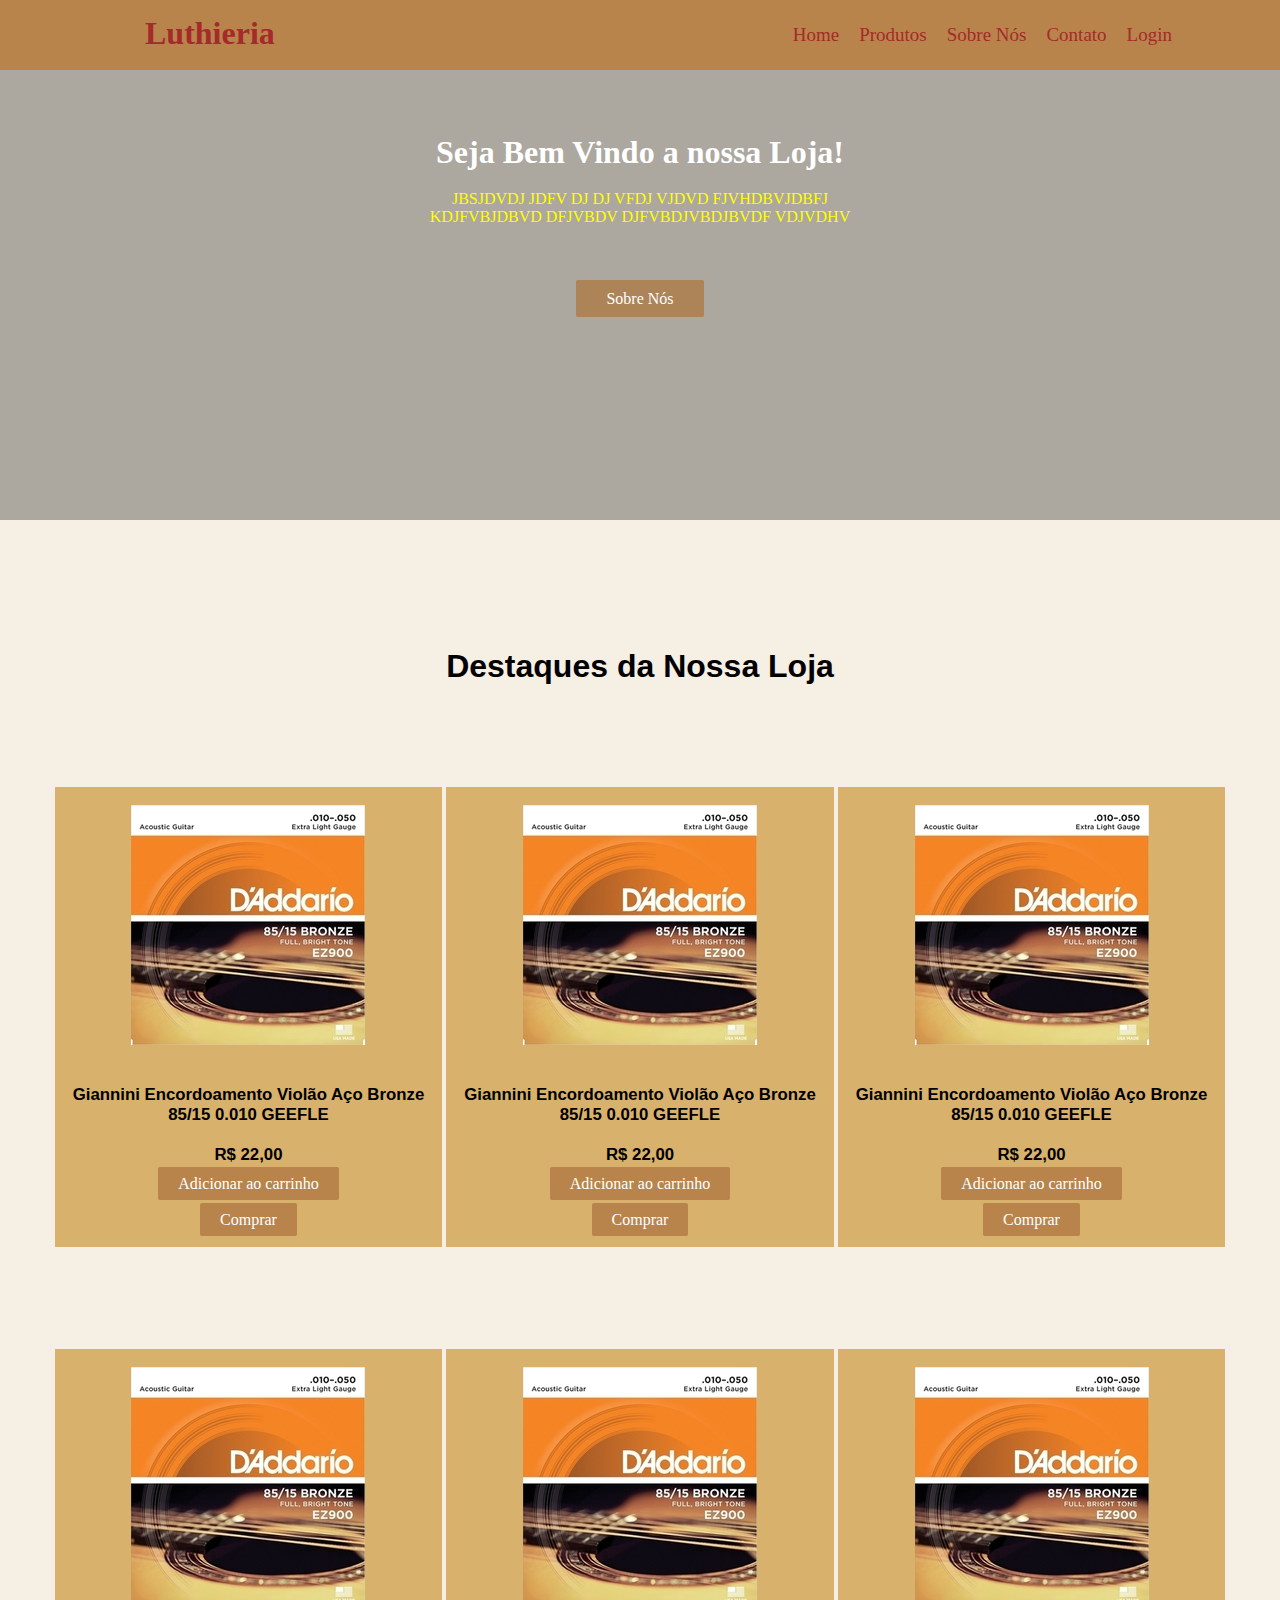
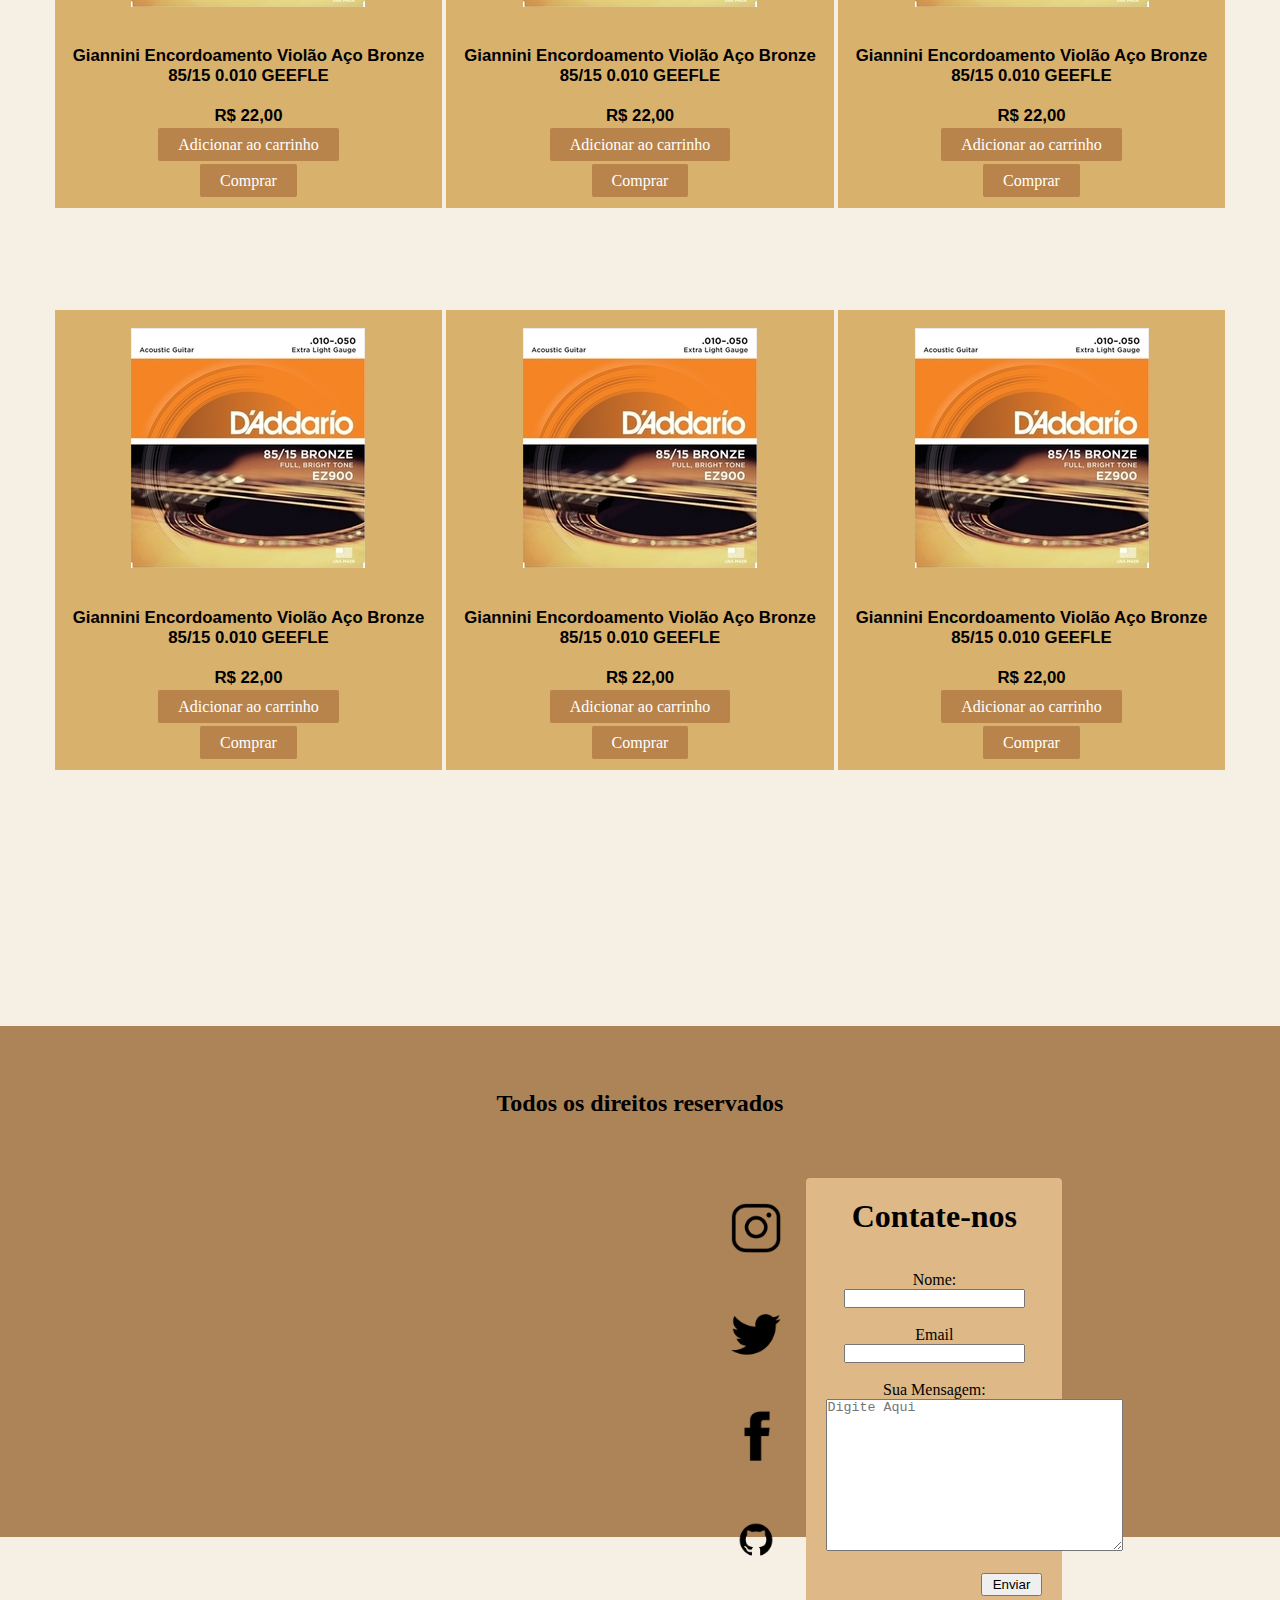
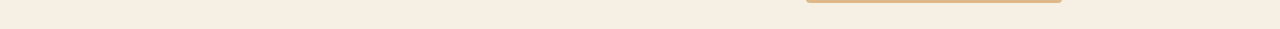
<file: conteudosSite/index.html>
<!DOCTYPE html>
<html lang="en">
<head>
    <meta charset="UTF-8">
    <meta name="viewport" content="width=device-width, initial-scale=1.0">
    <link rel="stylesheet" href="style.css">
    <title>Luthieria</title>
</head>
<body>
   <div class="header">
    <div class="container">
      <h1>Luthieria</h1>
      <ul>
          <li><a href="">Home</a></li>
          <li><a href="">Produtos</a></li>
          <li><a href="sobre.html">Sobre Nós</a></li>
          <li><a href="">Contato</a></li>
          <li><a href="#" id="login">Login</a></li>
      </ul>
    </div>
   </div>


<!--Modal Login e Cadastro-->
   <div class="modal-login">
       <div class="modal-content">
           <div class="close">+</div>
           <h1>Seu Login</h1>
            <div class="form-conteudo">
                <form>
                    <input type="text" placeholder="Nome">
                    <input type="email" placeholder="E-mail" required>
                    <input type="password" placeholder="Senha" required>
                    <br>
                    <br>
                    <a href="#" id="cadastro">Não sou Cadastrado</a>
                    <a href="#"class="login-button">Se Logar</a>
                </form>
            </div>
       </div>
   </div>

    <div class="modal-cadastro">
        <div class="modal-content">
            <div class="close">+</div>
            <h1>Seu Cadastro</h1>
            <div class="form-conteudo">
                <form>
                    <input type="text" placeholder="Nome">
                    <input type="email" placeholder="E-mail" required>
                    <input type="password" placeholder="Senha" required>
                    <input type="password" placeholder="Confirmar Senha" required>
                    <br>
                    <br>
                    <a href="#"class="cadastro-button">Se Cadastrar</a>
                </form>
            </div>
        </div>
    </div>
<!--Fim Modal Login e Cadastro-->    

<!--Banner-->
<div class="banner">
    <div class="containerBanner">
        <div class="text">
         <h1>
            Seja Bem Vindo a nossa Loja!
         </h1>
         <p>JBSJDVDJ JDFV DJ DJ VFDJ VJDVD FJVHDBVJDBFJ <br>
             KDJFVBJDBVD DFJVBDV DJFVBDJVBDJBVDF VDJVDHV
         </p>

         <a href="sobre.html">Sobre Nós</a>

        </div>
    </div>
<!--Fim Banner-->


    <h3 id="destaques">Destaques da Nossa Loja</h3>

    <!--Produtos em Destaques-->
    <div class="box">
        <div class="containerProd">
            <div class="produtos">
                <img src="./img/cordaDaddario01.jpg" alt="">
                <h3>Giannini Encordoamento Violão Aço Bronze <br> 85/15 0.010 GEEFLE <br> <br> R$ 22,00</h3>
                <a href="">Adicionar ao carrinho</a><br><br>
                <a href="compras.html">Comprar</a> 
            </div>
          
          

            <div class="produtos">
                <img src="./img/cordaDaddario01.jpg" alt="">
                <h3>Giannini Encordoamento Violão Aço Bronze <br> 85/15 0.010 GEEFLE <br><br> R$ 22,00</h3>
                <a href="">Adicionar ao carrinho</a><br><br>
                <a href="compras.html">Comprar</a>
            </div>

            <div class="produtos">
                <img src="./img/cordaDaddario01.jpg" alt="">
                <h3>Giannini Encordoamento Violão Aço Bronze <br> 85/15 0.010 GEEFLE <br><br> R$ 22,00</h3>
                <a href="">Adicionar ao carrinho</a><br><br>
                <a href="compras.html">Comprar</a>
            </div>

             <div class="produtos">
                <img src="./img/cordaDaddario01.jpg" alt="">
                <h3>Giannini Encordoamento Violão Aço Bronze <br> 85/15 0.010 GEEFLE <br> <br> R$ 22,00</h3>
                <a href="">Adicionar ao carrinho</a><br><br>
                <a href="compras.html">Comprar</a> 
            </div>
              
              
    
            <div class="produtos">
                <img src="./img/cordaDaddario01.jpg" alt="">
                <h3>Giannini Encordoamento Violão Aço Bronze <br> 85/15 0.010 GEEFLE <br><br> R$ 22,00</h3>
                <a href="">Adicionar ao carrinho</a><br><br>
                <a href="compras.html">Comprar</a>
            </div>
    
            <div class="produtos">
                <img src="./img/cordaDaddario01.jpg" alt="">
                <h3>Giannini Encordoamento Violão Aço Bronze <br> 85/15 0.010 GEEFLE <br><br> R$ 22,00</h3>
                <a href="">Adicionar ao carrinho</a><br><br>
                <a href="compras.html">Comprar</a>
            </div>

            <div class="produtos">
                <img src="./img/cordaDaddario01.jpg" alt="">
                <h3>Giannini Encordoamento Violão Aço Bronze <br> 85/15 0.010 GEEFLE <br><br> R$ 22,00</h3>
                <a href="">Adicionar ao carrinho</a><br><br>
                <a href="compras.html">Comprar</a>
            </div>

            <div class="produtos">
                <img src="./img/cordaDaddario01.jpg" alt="">
                <h3>Giannini Encordoamento Violão Aço Bronze <br> 85/15 0.010 GEEFLE <br><br> R$ 22,00</h3>
                <a href="">Adicionar ao carrinho</a><br><br>
                <a href="compras.html">Comprar</a>
            </div>

            <div class="produtos">
                <img src="./img/cordaDaddario01.jpg" alt="">
                <h3>Giannini Encordoamento Violão Aço Bronze <br> 85/15 0.010 GEEFLE <br><br> R$ 22,00</h3>
                <a href="">Adicionar ao carrinho</a><br><br>
                <a href="compras.html">Comprar</a>
            </div>

        </div>
    </div>
<!--Fim Destaques-->



    <footer>
        <h2>Todos os direitos reservados</h2>
        <br><br>

        <div class="containerForm">
            <form id="form-cont">
                <h1>Contate-nos</h1>
                <br><br>
                <label for="idNome">Nome:</label>
                <input id="idNome" type="text">
                <br><br>
                <label for="idEmail">Email</label>
                <input id="idEmail" type="email" required>
                <br><br>
                <label for="idMess">Sua Mensagem: </label>
                <textarea id="idMess" cols="35" rows="10" placeholder="Digite Aqui" required></textarea>
                <br><br>
                <button id="btn-form">Enviar</button>
            </form>
        </div>

        <div id="box-logo">
            <div id="logos">
                <div class="imgs">
                    <ul>
                        <li><a href="https://www.instagram.com/" target="_blank"><img src="./img/instagram_f_icon-icons.com_65485.png"></a></li>
                        <li><a href="https://twitter.com/" target="_blank"><img src="./img/TWITTER_icon-icons.com_65486.png"></a></li>
                        <li><a href="https://www.facebook.com/" target="_blank"><img src="./img/FB_icon-icons.com_65484.png" alt=""></a></li>
                        <li><a href="https://github.com/" target="_blank"><img src="./img/Github_icon-icons.com_49946.png" alt=""></a></li>
                    </ul>
                </div>            
            </div>
        </div> 
    </footer>

</div>
</body>
</html>
<script>

    /*modal login*/
    document.getElementById('login').addEventListener('click', 
    function() {
        document.querySelector('.modal-login').style.display = 'flex';
    });

    document.querySelector('.close').addEventListener('click', 
    function() {
        document.querySelector('.modal-login').style.display = 'none';
    });

    
    /*chamar modal cadastro*/
    document.getElementById('cadastro').addEventListener('click',
    function() {
        document.querySelector('.modal-cadastro').style.display = 'flex';
    });

    document.querySelector('.close').addEventListener('click', 
    function() {
        document.querySelector('.modal-cadastro').style.display = 'none';
    });

    /*
    document.querySelector('.cadastro-button').addEventListener('click', 
    function() {
        document.querySelector('.modal-login').style.display = 'flex';
    });*/

</script>
</file>
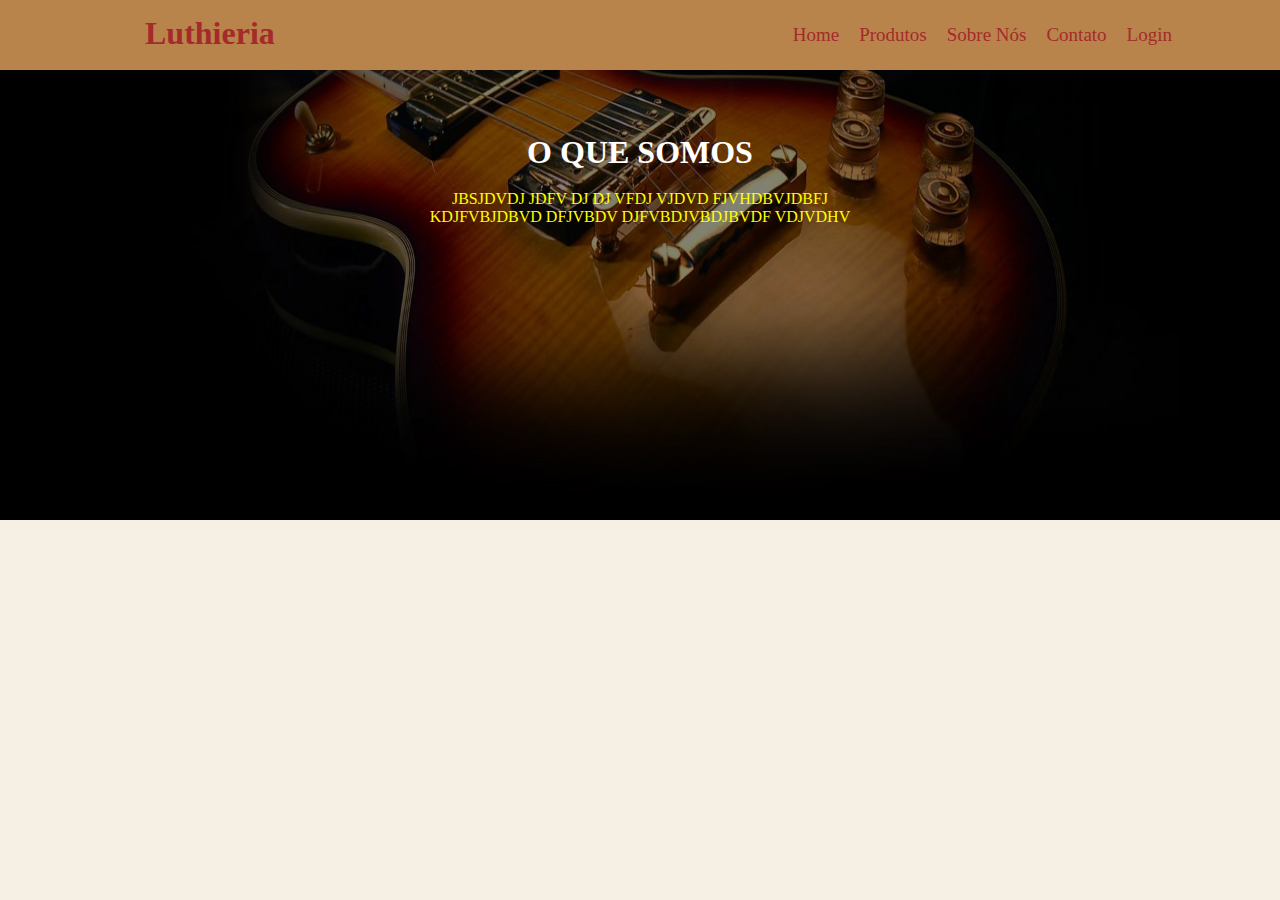
<file: conteudosSite/sobre.html>
<!DOCTYPE html>
<html lang="en">
<head>
    <meta charset="UTF-8">
    <meta name="viewport" content="width=device-width, initial-scale=1.0">
    <link rel="stylesheet" href="style.css">
    <title>Luthieria</title>
</head>
<body>
   <div class="header">
    <div class="container">
      <h1>Luthieria</h1>
      <ul>
          <li><a href="index.html">Home</a></li>
          <li><a href="">Produtos</a></li>
          <li><a href="">Sobre Nós</a></li>
          <li><a href="">Contato</a></li>
          <li><a href="">Login</a></li>
      </ul>
    </div>
   </div>

<div class="bSobre">
    <div class="containerBanner">
        <div class="text">
            <h1>
                O QUE SOMOS 
            </h1>
            <p>JBSJDVDJ JDFV DJ DJ VFDJ VJDVD FJVHDBVJDBFJ <br>
                KDJFVBJDBVD DFJVBDV DJFVBDJVBDJBVDF VDJVDHV
            </p>
            </div>
    </div>

</div>
</body>
</html>
</file>
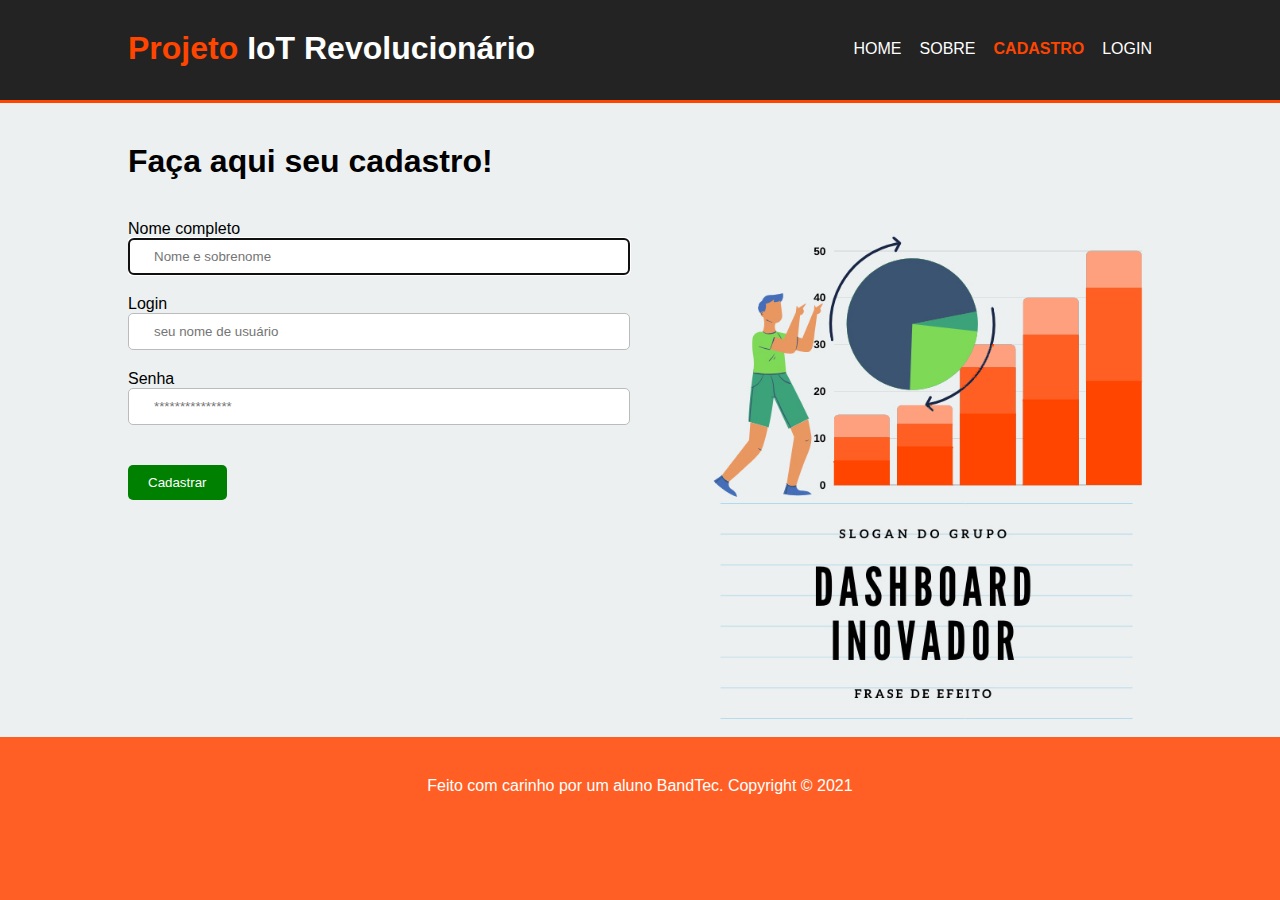
<file: conteudosSite/API-projeto-site/public/cadastro.html>
<!DOCTYPE html>
<html lang="pt">
<head>
    <meta charset="UTF-8">
    <meta name="viewport" content="width=device-width, initial-scale=1.0">
    <title>Projeto IoT - Sobre</title>
    <link rel="stylesheet" href="css/style.css">
    <link rel="stylesheet" href="css/contato-e-login.css">
</head>
<body>
    <!--header inicio-->
    <div class="header">
        <div class="container">
            <h1 class="titulo"><span class="highlight">Projeto</span> IoT Revolucionário</h1>
            <div class="nav">
                <ul>
                    <li><a href="index.html">Home</a></li>
                    <li><a href="sobre.html">Sobre</a></li>
                    <li><a href=""class="current">Cadastro</a></li>
                    <li><a href="login.html">Login</a></li>
                </ul>
            </div>
        </div>
    </div>
    <!--header fim-->

    <div class="contato">
        <div class="container">
            <h1>Faça aqui seu cadastro!</h1>
            <div class="formulario">
                <form id="form_cadastro" method="post" onsubmit="return cadastrar()">
                    Nome completo
                    <input type="text" name="nome" class="input-padrao" autofocus="autofocus" placeholder="Nome e sobrenome" required minlength="4">
                    
                    Login
                    <input type="text" name="login" class="input-padrao" placeholder="seu nome de usuário" required minlength="4">
                    
                    Senha
                    <input type="password" name="senha" class="input-padrao" placeholder="***************" required minlength="4">
                    
                        
                    <input type="submit" id="btn_entrar" value="Cadastrar" class="btn-green">
                </form>

                <img src="aguarde-orange.gif" id="img_aguarde" style="display: none; width:100px">
    
    <div id="div_erro" style="background-color: sandybrown; color: maroon; display: none;">
        Erro no cadastro
    </div>

            </div>
            <div class="imagem-lateral">
                <img src="img/side-img-contato_orange.jpg">
            </div>
        </div>
    </div>

    

     <!--footer inicio-->
    <div class="footer">
        <div class="container">
            <h4>Feito com carinho por um aluno BandTec. Copyright © 2021</h4>
        </div>
    </div>
    <!--footer fim-->
</body>
</html>

<script>

    function cadastrar() {
        aguardar();
        var formulario = new URLSearchParams(new FormData(form_cadastro));
        fetch("/usuarios/cadastrar", {
            method: "POST",
            body: formulario
        }).then(function (response) {
            
            if (response.ok) {

                window.location.href='login.html';

            } else {

                console.log('Erro de cadastro!');
                response.text().then(function (resposta) {
                    div_erro.innerHTML = resposta;
                });
                finalizar_aguardar();
            }
        });

        return false;
    }

    function aguardar() {
        btn_entrar.disabled = true;
        img_aguarde.style.display='block';
        div_erro.style.display='none';
    }

    function finalizar_aguardar() {
        btn_entrar.disabled = false;
        img_aguarde.style.display='none';
        div_erro.style.display='block';
    }

</script>
</file>
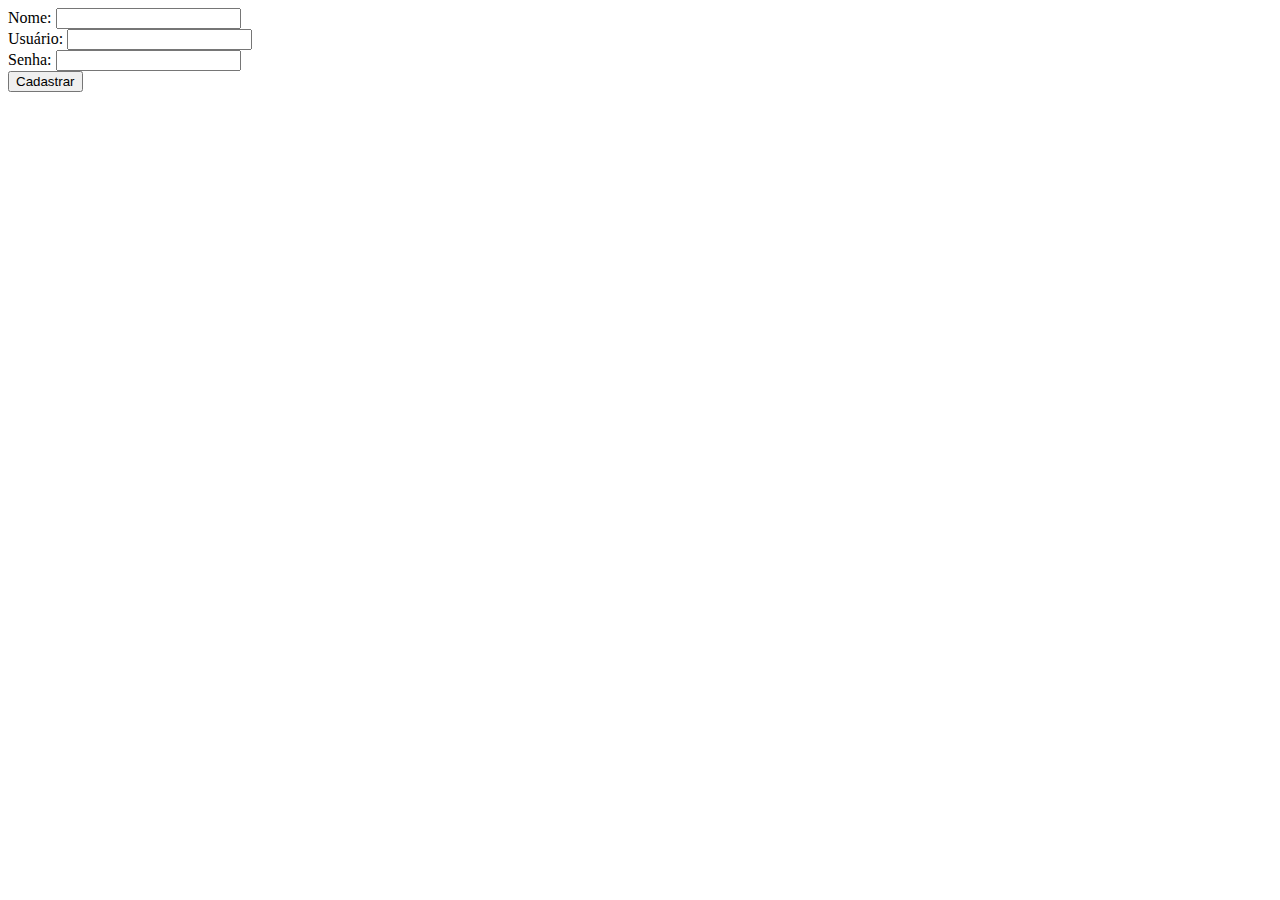
<file: conteudosSite/API-projeto-site/public/cadastro_antigo.html>
<!DOCTYPE html>
<html lang="pt">

<head>
    <meta charset="UTF-8">
    <meta name="viewport" content="width=device-width, initial-scale=1.0">
    <meta http-equiv="X-UA-Compatible" content="ie=edge">
    <title>Página com exemplo de Cadastro de usuário</title>

</head>

<body>

    <form id="form_cadastro" method="post" onsubmit="return cadastrar()">
        Nome: <input type="text" name="nome" required minlength="4">
        <br>
        Usuário: <input type="text" name="login" required minlength="4">
        <br>
        Senha: <input type="password" name="senha" required minlength="4">
        <br>
        <button id="btn_entrar">Cadastrar</button>
    </form>
    
    <img src="aguarde2.gif" id="img_aguarde" style="display: none;" width="100px">
    
    <div id="div_erro" style="background-color: sandybrown; color: maroon; display: none;">
        Erro no cadastro
    </div>

</body>

</html>
<script>

    function cadastrar() {
        aguardar();
        var formulario = new URLSearchParams(new FormData(form_cadastro));
        fetch("/usuarios/cadastrar", {
            method: "POST",
            body: formulario
        }).then(function (response) {
            
            if (response.ok) {

                window.location.href='login.html';

            } else {

                console.log('Erro de cadastro!');
                response.text().then(function (resposta) {
                    div_erro.innerHTML = resposta;
                });
                finalizar_aguardar();
            }
        });

        return false;
    }

    function aguardar() {
        btn_entrar.disabled = true;
        img_aguarde.style.display='block';
        div_erro.style.display='none';
    }

    function finalizar_aguardar() {
        btn_entrar.disabled = false;
        img_aguarde.style.display='none';
        div_erro.style.display='block';
    }

</script>
</file>
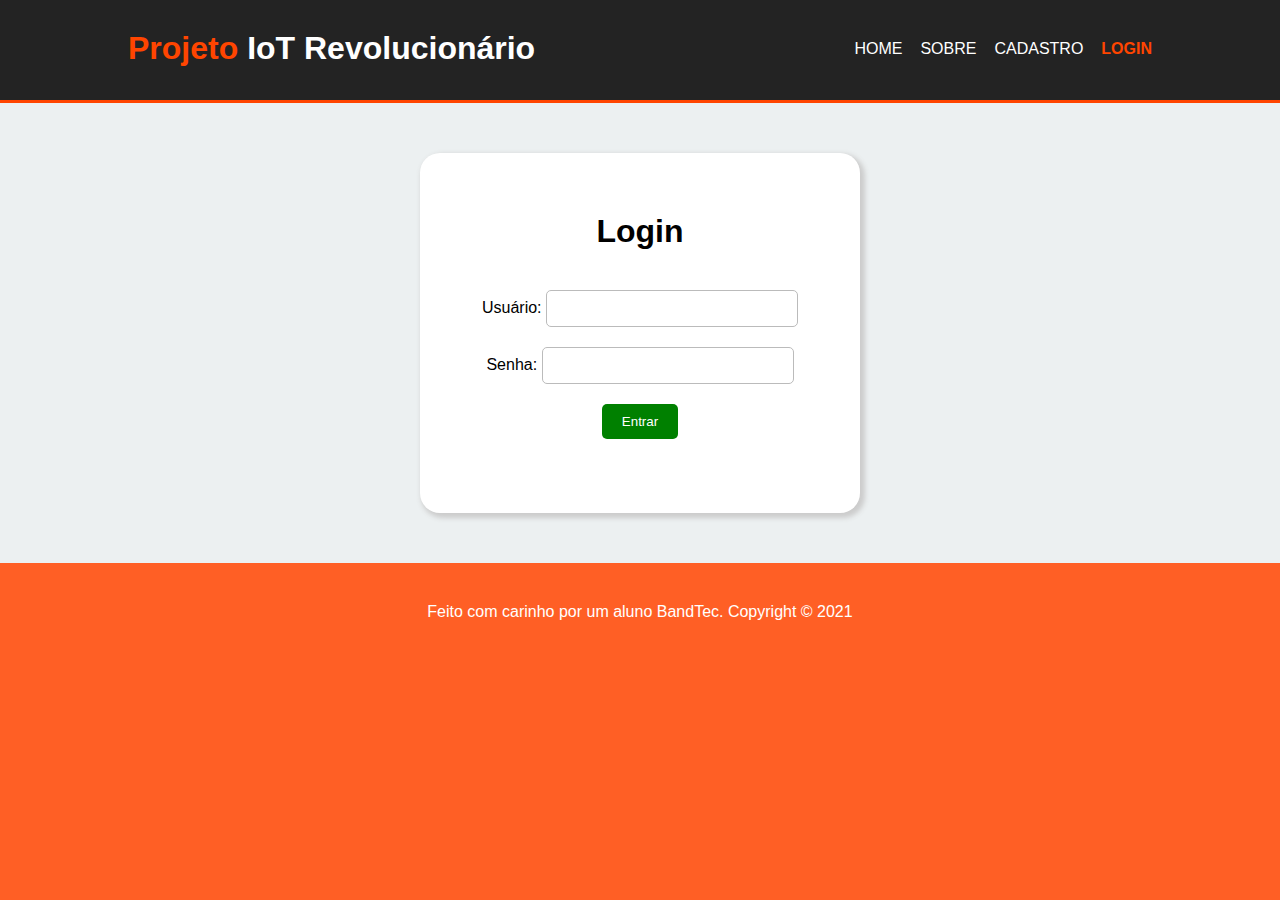
<file: conteudosSite/API-projeto-site/public/login.html>
<!DOCTYPE html>
<html lang="pt">

<head>
    <meta charset="UTF-8">
    <meta name="viewport" content="width=device-width, initial-scale=1.0">
    <title>Projeto IoT - Sobre</title>
    <link rel="stylesheet" href="css/style.css">
    <link rel="stylesheet" href="css/contato-e-login.css">
</head>

<body>
    <!--header inicio-->
    <div class="header">
        <div class="container">
            <h1 class="titulo"><span class="highlight">Projeto</span> IoT Revolucionário</h1>
            <div class="nav">
                <ul>
                    <li><a href="index.html">Home</a></li>
                    <li><a href="sobre.html">Sobre</a></li>
                    <li><a href="cadastro.html">Cadastro</a></li>
                    <li><a href="" class="current">Login</a></li>
                </ul>
            </div>
        </div>
    </div>
    <!--header fim-->

    <div class="pag-login">
        <div class="container">
            <div class="box-login">
                <h1>Login</h1>



                <form id="form_login" method="post" onsubmit="return entrar()">
                    Usuário:
                    <input type="text" class="input-padrao" name="login">
                    <br>
                    Senha:
                    <input type="password" class="input-padrao" name="senha">
                    <br>
                    <button id="btn_entrar" class="btn-green">Entrar</button>
                </form>

                <div class="extra">
                    <div id="div_erro" class="msg_erro">
                    </div>

                    <img src="aguarde-orange.gif" id="img_aguarde"  > <!--style="display: none;"-->
                    
                </div>
            </div>
        </div>
    </div>

    <!--footer inicio-->
    <div class="footer">
        <div class="container">
            <h4>Feito com carinho por um aluno BandTec. Copyright © 2021</h4>
        </div>
    </div>
    <!--footer fim-->

</body>

</html>
<script>

    function entrar() {
        aguardar();
        var formulario = new URLSearchParams(new FormData(form_login));
        fetch("/usuarios/autenticar", {
            method: "POST",
            body: formulario
        }).then(resposta => {

            if (resposta.ok) {

                resposta.json().then(json => {

                    sessionStorage.login_usuario_meuapp = json.login;
                    sessionStorage.nome_usuario_meuapp = json.nome;

                    window.location.href = 'tempo-real.html';
                });

            } else {

                console.log('Erro de login!');

                resposta.text().then(texto => {
                    console.error(texto);
                    finalizar_aguardar(texto);
                });
            }
        });

        return false;
    }

    function aguardar() {
        btn_entrar.disabled = true;
        img_aguarde.style.visibility = 'visible';
        div_erro.style.visibility = 'hidden';
    }

    function finalizar_aguardar(resposta) {
        btn_entrar.disabled = false;
        img_aguarde.style.visibility = 'hidden';
        div_erro.style.visibility = 'visible';
        div_erro.innerHTML = resposta;
    }

</script>
</file>
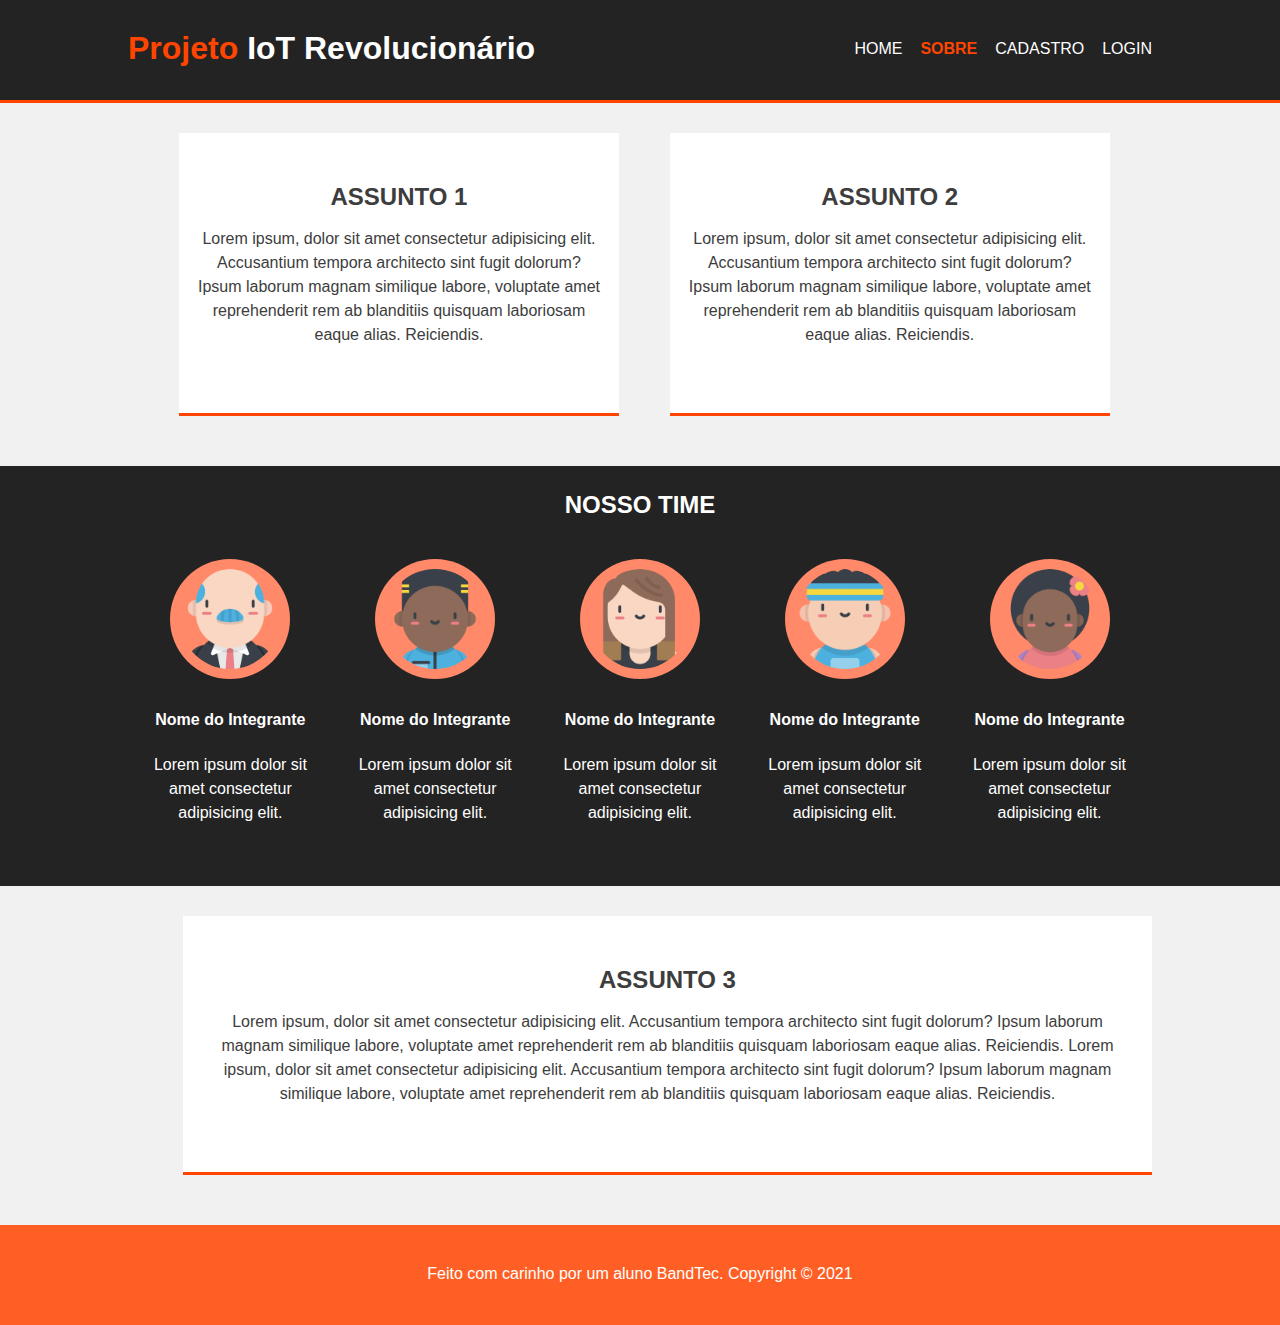
<file: conteudosSite/API-projeto-site/public/sobre.html>
<!DOCTYPE html>
<html lang="pt">
<head>
    <meta charset="UTF-8">
    <meta name="viewport" content="width=device-width, initial-scale=1.0">
    <title>Projeto IoT - Sobre</title>
    <link rel="stylesheet" href="css/style.css">
</head>
<body>
    <!--header inicio-->
    <div class="header">
        <div class="container">
            <h1 class="titulo"><span class="highlight">Projeto</span> IoT Revolucionário</h1>
            <div class="nav">
                <ul>
                    <li><a href="index.html">Home</a></li>
                    <li><a href="" class="current">Sobre</a></li>
                    <li><a href="cadastro.html">Cadastro</a></li>
                    <li><a href="login.html">Login</a></li>
                </ul>
            </div>
        </div>
    </div>
    <!--header fim-->

    <!-- assuntos inicio -->
    <div class="assuntos">
        <div class="container">
            <div class="assunto">
                <h2>Assunto 1</h2>
                <p>Lorem ipsum, dolor sit amet consectetur adipisicing elit. Accusantium tempora architecto sint fugit dolorum? Ipsum laborum magnam similique labore, voluptate amet reprehenderit rem ab blanditiis quisquam laboriosam eaque alias. Reiciendis.</p>
            </div>
            <div class="assunto">
                <h2>Assunto 2</h2>
                <p>Lorem ipsum, dolor sit amet consectetur adipisicing elit. Accusantium tempora architecto sint fugit dolorum? Ipsum laborum magnam similique labore, voluptate amet reprehenderit rem ab blanditiis quisquam laboriosam eaque alias. Reiciendis.</p>
            </div>
        </div>
    </div>
     <!-- assuntos fim -->

     <!--nosso time inicio-->
     <div class="nosso-time">
        <div class="container">
            <h2>Nosso time</h2>
            <div class="integrantes">
                <div class="integrante">
                    <img src="img/av1.png">
                    <h4>Nome do Integrante</h4>
                    <p>Lorem ipsum dolor sit amet consectetur adipisicing elit.</p>
                </div>
                <div class="integrante">
                    <img src="img/av2.png">
                    <h4>Nome do Integrante</h4>
                    <p>Lorem ipsum dolor sit amet consectetur adipisicing elit.</p>
                </div>
                <div class="integrante">
                    <img src="img/av3.png">
                    <h4>Nome do Integrante</h4>
                    <p>Lorem ipsum dolor sit amet consectetur adipisicing elit.</p>
                </div>
                <div class="integrante">
                    <img src="img/av4.png">
                    <h4>Nome do Integrante</h4>
                    <p>Lorem ipsum dolor sit amet consectetur adipisicing elit.</p>
                </div>
                <div class="integrante">
                    <img src="img/av5.png">
                    <h4>Nome do Integrante</h4>
                    <p>Lorem ipsum dolor sit amet consectetur adipisicing elit.</p>
                </div>
            </div>
        </div>
     </div>
     <!--nosso time fim-->

     <!-- assuntos inicio -->
    <div class="assuntos">
        <div class="container">
            <div class="assunto-grande">
                <h2>Assunto 3</h2>
                <p>Lorem ipsum, dolor sit amet consectetur adipisicing elit. Accusantium tempora architecto sint fugit dolorum? Ipsum laborum magnam similique labore, voluptate amet reprehenderit rem ab blanditiis quisquam laboriosam eaque alias. Reiciendis. Lorem ipsum, dolor sit amet consectetur adipisicing elit. Accusantium tempora architecto sint fugit dolorum? Ipsum laborum magnam similique labore, voluptate amet reprehenderit rem ab blanditiis quisquam laboriosam eaque alias. Reiciendis.</p>
            </div>
        </div>
    </div>
     <!-- assuntos fim -->

     <!--footer inicio-->
    <div class="footer">
        <div class="container">
            <h4>Feito com carinho por um aluno BandTec. Copyright © 2021</h4>
        </div>
    </div>
    <!--footer fim-->
</body>
</html>
</file>
<file: conteudosSite/style.css>
* {
    margin: 0;
    padding: 0;
}

body {
    background-color: #f6efe4;
    /*background-color:#2f2f2b;*/
}

.container {
    background-color: none;
    margin: auto;
}

.header {
  /* background-color:#886349;*/
   background-color:#b8844c;/*#ad8458*/
   height: 70px;
}

.header h1 {
   padding: 10px;
   padding-left: 145px;
   color: brown;
   padding-top: 15px;
   float: left;
}

.header ul {
    list-style: none;
    float: right;
    padding-right: 100px;
    margin-bottom: 20px;
    margin-top: 1.25%;
}

.header  li {
    display: inline-block;
    font-size: 19px;
    padding: 8px;
}

.header ul li a {
    text-decoration: none;
    color: brown;
}
/*final Header*/




/*começo login*/

.modal-login {
    width: 100%;
    height: 100%;
   /* background-color: rgba(0, 0, 0, 0.3);*/
    position: absolute;
    top: 0;
    display: flex;
    justify-content: center;
    align-items: center;
    display: none;
}

.modal-content {
    width: 438px;
    height: 345px;
    background-color: white;
    border-radius: 4px;
    text-align: center;
    padding: 13px 0;
    position: relative;
}

.modal-content h1 {
    color: #b8844c;
}

.close {
    position: absolute;
    top: 0;
    right: 14px;
    font-size: 35px;
    font-weight: bold;
    transform: rotate(45deg);
    cursor: pointer;
    color: brown;
}

.form-conteudo {
    margin-top: 50px;
}

.form-conteudo input {
    width: 45%;
    display: block;
    margin: 12px auto;
    padding: 4px;
    border-radius: 3px;
    border-color: rgb(78, 75, 75);
}

.cadastro {
    text-decoration: none;
    padding-left: 22px;
    color: brown;
}

.login-button {
    text-decoration: none;
    color: white;
    background: #b8844c;
    padding: 7px 15px;
    border-radius: 2px;
    float: right;
    margin-right: 90px;
}

/*final login*/





/*começo cadastro*/

.modal-cadastro {
    width: 100%;
    height: 100%;
   /* background-color: rgba(0, 0, 0, 0.3);*/
    position: absolute;
    top: 0;
    display: flex;
    justify-content: center;
    align-items: center;
    display: none;
}

.cadastro-button {
    text-decoration: none;
    color: white;
    background: #b8844c;
    padding: 7px 15px;
    border-radius: 2px;
    float: right;
    margin-right: 90px;
}

/*fim cadastro*/





/* Começo Banner*/
.banner {
    background-repeat: no-repeat;
    text-align: center;
    animation: banner 10s infinite linear alternate;
   /* background-image: url('./img/bannerGuitarra03.jpg');
    ./img/bannerViolao01.jpg
    ./img/bannerViolino01.jpg
    ./img/bannerGuitarra03.jpg
    */
    background-size: 100% 100%;
    width: 100%;
    height: 50vh;
}

@keyframes banner {
    0%, 30% {
        background-image: url(./img/bannerViolao01.jpg);
    }

    35%, 65% {
        background-image: url(./img/bannerGuitarra03.jpg);
    }

    70%, 100% {
        background-image: url(./img/bannerViolino01.jpg);
    }
}

.containerBanner {
    text-align: center;
    background-color: rgba(0, 0, 0, 0.3);
    height: 100%;
}

.text h1 {
   /* text-align: center; */
    padding-top: 5%;
    color: white;
    padding-bottom: 1.5%;
}

.text p {
    color: yellow;
    padding-bottom: 5%;
    
}

.text a {
    text-decoration: none;
    color: white;
    background: #ad8458;
    padding: 10px 30px;
    border-radius: 2px;
}

/*final Banner*/





/*começo Pagina Sobre*/
.bSobre {
    background-repeat: no-repeat;
    text-align: center;
    background-image: url('./img/bannerGuitarra03.jpg');
    background-size: 100% 100%;
    width: 100%;
    height: 50vh;
}


h3 {
    margin-top: 10%;
    font-size: 200%;
    font-family:Arial, Helvetica, sans-serif;  
}

/*Fim pagina Sobre*/





/*Produtos*/
.produtos {
    display: inline-block;
    margin-top: 8%;
    padding: 18px;
    background-color: #d8b16d;
    /*#b8844c*//*#d3a960*/
}

.produtos h3 {
    font-size: 105%;
    padding-bottom: 10px;
}

.produtos a {
    text-decoration: none;
    color: white;
    background: #b8844c;
    padding: 8px 20px;
    border-radius: 2px;
}
/*Fim Produtos*/



/*Começo Footer*/
footer {
    background-color: #ad8458;
    margin-top: 20%;
    padding-bottom: 30%;
}

footer h2 {
   padding-top: 5%;
}


/*form*/
.containerForm {
    /*background-color: cadetblue;*/
    width: 20%;
    padding: 2%;
    float: right;
    margin-right: 15%;
}

#form-cont {
    background-color: burlywood;
    padding: 20px;
    border-radius: 4px;
    padding-bottom: 30px;
}

#btn-form {
    float: right;
    padding: 2px 10px;
}

.imgs {
  width: 10px;
  float: right;
  padding-right: 45px;
}

 ul{
    list-style: none;
}

li img {
    width: 50px;
    padding-left: 50%;
    margin-top: 50px;
}
/*Final Form*/
/*Final Footer*/


/*#f6efe4*/
/*
b #f6efe4
h #ad8458
h #886349 maybe

maybe
b #2f2f2b
h #ad8458 

b #f6f7f2
h #ad8458 maybe maybe


*/

/*
#704a40
#f6efe4
#886349

#ad8458
#3c454c back
#2f2f2b
#e37749 noway
#f6f7f2 back
*/
</file>
<file: conteudosSite/API-projeto-site/public/css/style.css>
body {
    font-family: Arial, Helvetica, sans-serif;
    padding: 0;
        /* SÓ COLOCAR QUANDO COLOCAR COR NO HEADER */
    margin: 0;
        /* SÓ COLOCAR QUANDO COLOCAR COR NO HEADER */
        background-color: rgb(255, 95, 37);
}

.container { 
    width: 80%;
    margin: auto;
}

h1 {
    margin: 0;
    padding: 0;
}

a {
    text-decoration: none;
}

/* CABEÇALHO */

.header {
    background-color: #232323;
        /*overflow: auto; /* cuidado*/
    height: 100px;
        /*ATENÇÃO VOLTA A NAV AQUI SE SUMIR*/
    border-bottom: 3px solid orangered;
}

.header .container {
    height: 80px;
}

.header .container .highlight {
    color: orangered
}

.header h1 {
    margin: 0;
    padding: 0;
    float: left;
        /*ATENÇÃO - VAI SUMIR A NAV*/
    margin-top: 30px;
    color: white;
}

.header ul {
    list-style-type: none;
        /*ATENÇÃO - NAO É NO NAV*/
    float: right;
        /*ATENÇÃO - VAI SUMIR A NAV*/
    margin-top: 40px;
}

.header li {
    float: left;
        /*ATENÇÃO ORDENE OS ITENS NA MESMA ORDEM QUE ESTÃO NO HTML*/
    margin-left: 18px;
        /* FIM*/
}

.header a {
    text-transform: uppercase;
    color: white;
}

.header a:hover {
    font-weight: bold;
}

.header .current {
    color: orangered;
    font-weight: bold;
}

/* JUMBOTRON 
    aka BANNER */

/*colocar tudo que está acima em header */

.banner {
    height: 400px;
    width: 100%;
    background: url(../img/banner-fundo.jpeg);
    background-size: cover;
}

.banner .container {
    height: 400px;
}

.banner .texto {
    color: gray;
    text-align: center;
    padding-top: 150px;

}

.banner .titulo {
    font-size: 48px;
    color: orangered;
}

/* NOVIDADES */

.novidades {
    background-color: #232323;
    height: 90px;
}

.novidades .container {
    padding: 30px 0;
}


.novidades button {
    color: white;
    background-color: orangered;
    text-transform: uppercase;
    width: 180px;
    margin: auto;
    display: block; /* Default de botão é inline-block. Com block, margin auto funciona*/
    border: 0;
    height: 38px;
    padding: 0 20px;
    cursor: pointer;
}

/* ICONES */

.box {
    overflow: auto;
    background-color: #fff ;
}

.box .box-item {
    float: left;
    width: 33%;
    text-align: center;
    margin: 50px 0;
}

.box .box-item img {
    height: 100px;
}

/* FOOTER */

.footer {
    background-color: rgb(255, 95, 37);
    text-align: center;
    height: 100px;
}

.footer h4 {
    color: white;
    font-weight: 100;
    margin: 0;
    padding-top: 40px;
}

/* SOBRE - ASSUNTOS */

.assuntos {
    background-color: rgb(241, 241, 241);
    overflow: auto;
    padding-top: 30px;
    text-align: center;
    padding-bottom: 50px; /*aqui oh a diferença entre padding e margin*/
    color: #3d3d3d
}

.assuntos .assunto {
    border-bottom: 3px solid orangered;
    background-color: white;
    padding: 50px 15px;
    float: left;
    width: 40%;
    margin-left: 5%; 
}

.assuntos h2 {
    margin: 0;
    padding: 0;
    text-transform: uppercase;
}

.assuntos p {
    line-height: 1.5;
}

/* SOBRE - INTEGRANTES */

.nosso-time {
    background-color: #232323;
    text-align: center;
    overflow: auto;
} 

.nosso-time h2 {
    margin: 0;
    padding-top: 25px;
    color: white;
    text-transform: uppercase;
}

.nosso-time .integrantes {
    color: white;
    overflow: auto;
    margin-top: 30px;
    padding-bottom: 35px;
}


.nosso-time .integrantes .integrante {
    /*border: 3px solid cyan;*/
    width: 18%;
    float: left;
    padding: 1%;
    line-height: 1.5;
}

.nosso-time .integrante img {
    height: 100px;
    background-color: #ff8968;
    border-radius: 50%;
    padding: 10px;
}

/* ASSUNTO GRANDE */

.assuntos .assunto-grande {
    border-bottom: 3px solid orangered;
    background-color: white;
    padding: 50px 30px;
    float: left;
    /* width: 450px; */
    margin-left: 55px; 
}
</file>
<file: conteudosSite/API-projeto-site/public/css/contato-e-login.css>
/* PÁGINA DO CONTATO */

.contato {
    background-color: #ecf0f1;
}

.contato .container {
    overflow: auto;
}

.contato h1 {
    padding: 40px 0;
}

.formulario {
    float: left;
    width: 500px;
}

form label, form p{
    display: block;
    font-size: 20px;
    margin-bottom:10px ;
}

.btn-green {
    color: white;
    background-color: green;
    margin: 20px 0 50px 0;
    border: 0;
    padding: 10px 20px;

    border-radius: 5px;
    float: left;
    cursor: pointer;
}

.imagem-lateral {
    overflow: auto;
}

.contato img {
    float: right;
    width: 85%;
}

.input-padrao {
    display: block;
    margin-bottom: 20px;
    padding: 10px 25px;
    width: 90%;

    border-radius: 5px;
    border: solid 1px #bbbbbb;
}

.div-radio {
    margin-bottom: 30px;
}

/* PÁGINA DO LOGIN */

.pag-login {
    background-color: #ecf0f1;
    text-align: center;
    padding: 50px 0;
}

.pag-login h1 {
    margin-bottom: 40px;
}

.pag-login .input-padrao {
    width: 50%;
    display: inline-block;
}

.box-login {
    display: inline-block;
    background-color: white;
    box-shadow:  3px 3px 5px 2px #ccc;
    padding: 60px 20px 0px 20px;
    border-radius: 20px;
    width: 400px;
}

.pag-login .btn-green {
    display: block;
    float: none;
    margin: auto;
}

/* EXTRA */

.extra {
    margin: 10px;
}

.extra img {
  height: 50px;
   visibility: hidden;
}

.extra .msg_erro {
    background-color: sandybrown; 
    color: black; 
    visibility: hidden;
}
</file>
